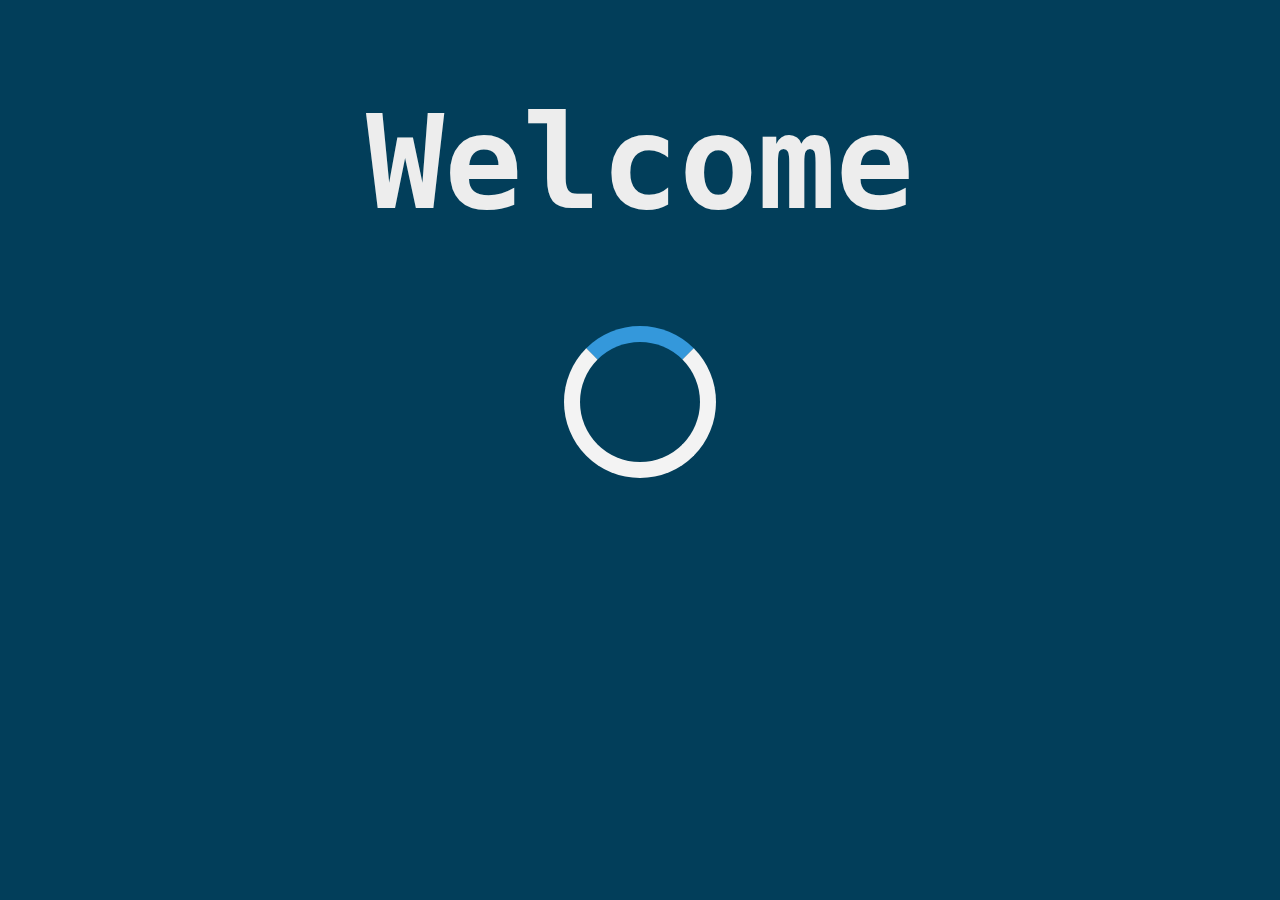
<file: index.html>
<!DOCTYPE html>
<html>
    <head>
        <meta name="viewport" content="width=device-width, initial-scale=1">
        <link rel="stylesheet" href="introstyle.css">
        <script src="introscript.js?n=1"></script>
    </head>
    <body onload="writeTitle()">
        <h1 id="Title"></h1>
        <center>
            <div class="loader" id = 'loader'></div>
            <div class="button" id = 'button'>
                <button class="thebutton" onclick="window.location.href='home.html'">Open Site!</button>
            </div>
        </center>
    </body>
</html>
</file>
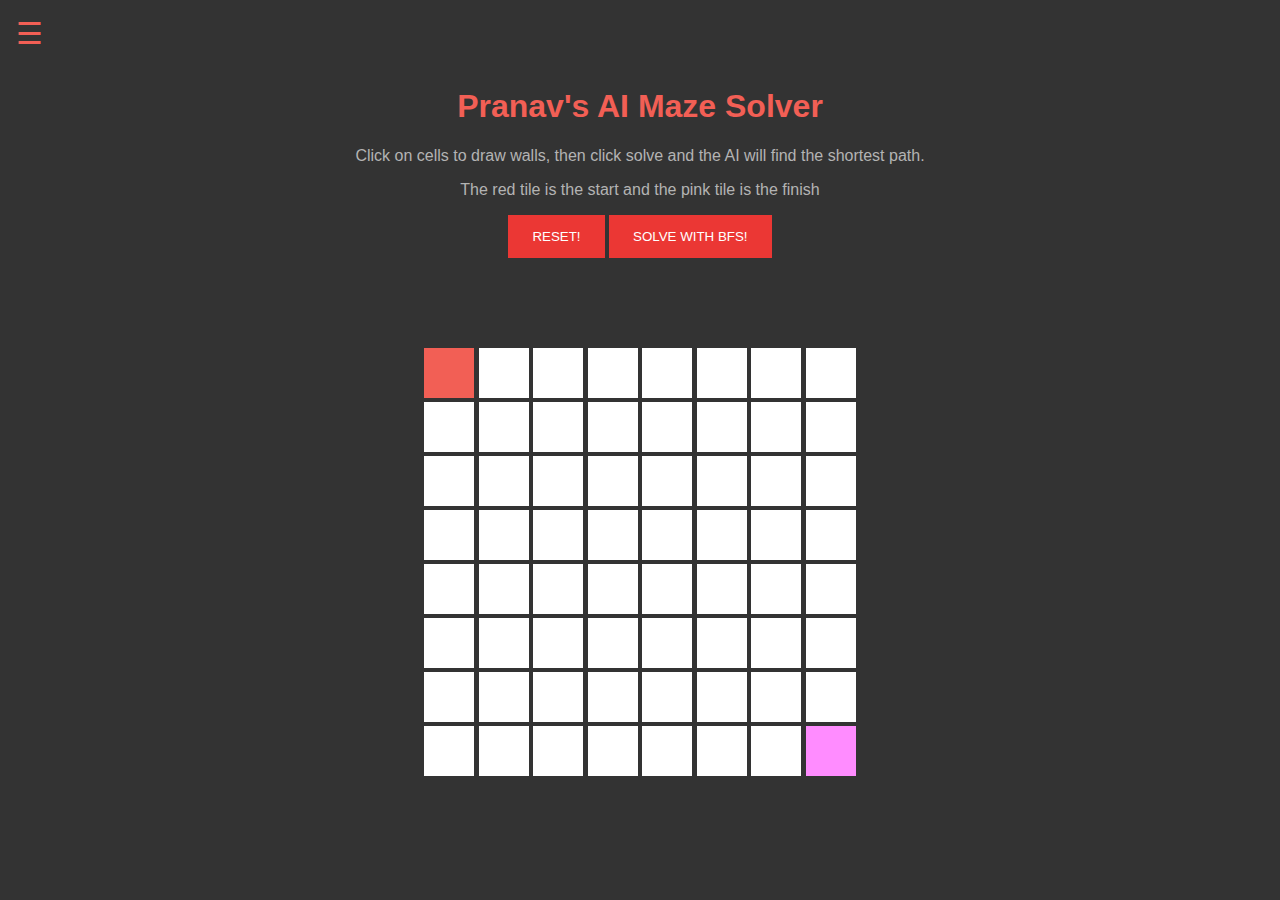
<file: Maze/index.html>
<html>
  <head>
    <title>Pranav's Maze solver</title>
    <link rel="stylesheet" href="style.css">
    <script src="solver.js?n=7"></script>
  </<head>
  <body class = "allFont" onload="resetMaze()">

    <div id="mySidenav" class="sidenav">
      <a href="javascript:void(0)" class="closebtn" onclick="closeNav()">&times;</a>
      <a href="../home.html">Home</a>
      <a href="../Pong/index.html">Pong</a>
    </div>

    <div id="main">
      <span id = "opnav" style="font-size:30px;cursor:pointer" onclick="openNav()">&#9776;</span>
    </div>

      <h1 id = "title">Pranav's AI Maze Solver</h1>

        <p class="subHeader">Click on cells to draw walls, then click solve and the AI will find the shortest path.</p>
        <p class="subHeader">The red tile is the start and the pink tile is the finish</p>
          <button type="button" name="RESET!" class="button" onclick="resetMaze()" id = "RESET">RESET!</button>
          <button type="button" name="SOLVE!" class="button" onclick="solveMaze()" id = "SOLVE">SOLVE WITH BFS!</button>

          <br></br>
          <br></br>
          <br></br>

          <div id = "maze" class = "maze">
            <div id = "row" class = "row">
              <div class = "square_start" id = "1"></div>
              <div class = "square" id = "2" onclick="clicked(2)"></div>
              <div class = "square" id = "3" onclick="clicked(3)"></div>
              <div class = "square" id = "4" onclick="clicked(4)"></div>
              <div class = "square" id = "5" onclick="clicked(5)"></div>
              <div class = "square" id = "6" onclick="clicked(6)"></div>
              <div class = "square" id = "7" onclick="clicked(7)"></div>
              <div class = "square" id = "8" onclick="clicked(8)"></div>
            </div>

            <div id = "row" class = "row">
              <div class = "square" id = "9" onclick="clicked(9)"></div>
              <div class = "square" id = "10" onclick="clicked(10)"></div>
              <div class = "square" id = "11" onclick="clicked(11)"></div>
              <div class = "square" id = "12" onclick="clicked(12)"></div>
              <div class = "square" id = "13" onclick="clicked(13)"></div>
              <div class = "square" id = "14" onclick="clicked(14)"></div>
              <div class = "square" id = "15" onclick="clicked(15)"></div>
              <div class = "square" id = "16" onclick="clicked(16)"></div>
            </div>

            <div id = "row" class = "row">
              <div class = "square" id = "17" onclick="clicked(17)"></div>
              <div class = "square" id = "18" onclick="clicked(18)"></div>
              <div class = "square" id = "19" onclick="clicked(19)"></div>
              <div class = "square" id = "20" onclick="clicked(20)"></div>
              <div class = "square" id = "21" onclick="clicked(21)"></div>
              <div class = "square" id = "22" onclick="clicked(22)"></div>
              <div class = "square" id = "23" onclick="clicked(23)"></div>
              <div class = "square" id = "24" onclick="clicked(24)"></div>
            </div>

            <div id = "row" class = "row">
              <div class = "square" id = "25" onclick="clicked(25)"></div>
              <div class = "square" id = "26" onclick="clicked(26)"></div>
              <div class = "square" id = "27" onclick="clicked(27)"></div>
              <div class = "square" id = "28" onclick="clicked(28)"></div>
              <div class = "square" id = "29" onclick="clicked(29)"></div>
              <div class = "square" id = "30" onclick="clicked(30)"></div>
              <div class = "square" id = "31" onclick="clicked(31)"></div>
              <div class = "square" id = "32" onclick="clicked(32)"></div>
            </div>

            <div id = "row" class = "row">
              <div class = "square" id = "33" onclick="clicked(33)"></div>
              <div class = "square" id = "34" onclick="clicked(34)"></div>
              <div class = "square" id = "35" onclick="clicked(35)"></div>
              <div class = "square" id = "36" onclick="clicked(36)"></div>
              <div class = "square" id = "37" onclick="clicked(37)"></div>
              <div class = "square" id = "38" onclick="clicked(38)"></div>
              <div class = "square" id = "39" onclick="clicked(39)"></div>
              <div class = "square" id = "40" onclick="clicked(40)"></div>
            </div>

            <div id = "row" class = "row">
              <div class = "square" id = "41" onclick="clicked(41)"></div>
              <div class = "square" id = "42" onclick="clicked(42)"></div>
              <div class = "square" id = "43" onclick="clicked(43)"></div>
              <div class = "square" id = "44" onclick="clicked(44)"></div>
              <div class = "square" id = "45" onclick="clicked(45)"></div>
              <div class = "square" id = "46" onclick="clicked(46)"></div>
              <div class = "square" id = "47" onclick="clicked(47)"></div>
              <div class = "square" id = "48" onclick="clicked(48)"></div>
            </div>

            <div id = "row" class = "row">
              <div class = "square" id = "49" onclick="clicked(49)"></div>
              <div class = "square" id = "50" onclick="clicked(50)"></div>
              <div class = "square" id = "51" onclick="clicked(51)"></div>
              <div class = "square" id = "52" onclick="clicked(52)"></div>
              <div class = "square" id = "53" onclick="clicked(53)"></div>
              <div class = "square" id = "54" onclick="clicked(54)"></div>
              <div class = "square" id = "55" onclick="clicked(55)"></div>
              <div class = "square" id = "56" onclick="clicked(56)"></div>
            </div>

            <div id = "row" class = "row">
              <div class = "square" id = "57" onclick="clicked(57)"></div>
              <div class = "square" id = "58" onclick="clicked(58)"></div>
              <div class = "square" id = "59" onclick="clicked(59)"></div>
              <div class = "square" id = "60" onclick="clicked(60)"></div>
              <div class = "square" id = "61" onclick="clicked(61)"></div>
              <div class = "square" id = "62" onclick="clicked(62)"></div>
              <div class = "square" id = "63" onclick="clicked(63)"></div>
              <div class = "square_finish" id = "64"></div>
            </di57
        </di58
  </bod59
</htm664
</file>
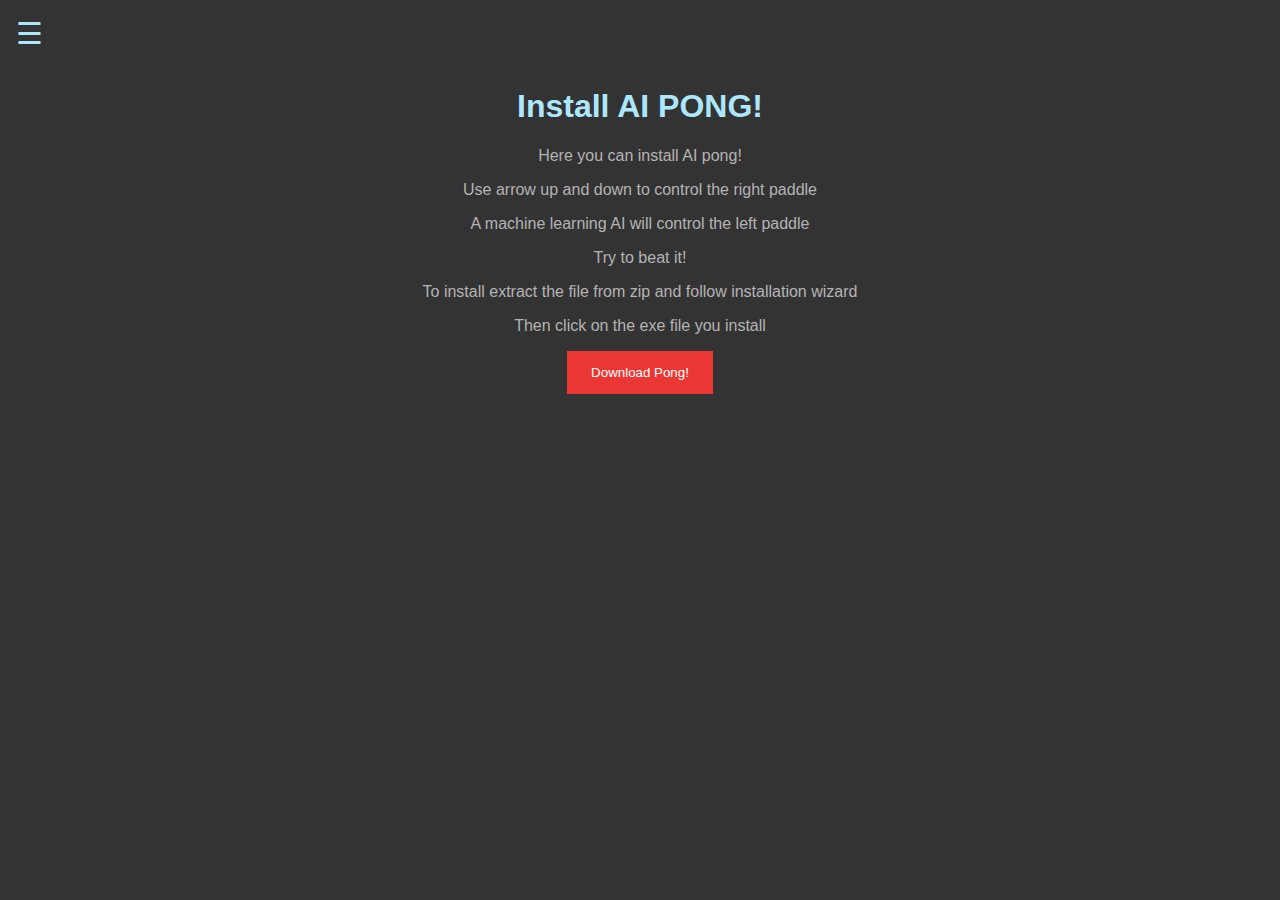
<file: Pong/index.html>
<html>
    <head>
        <link rel="stylesheet" href="pongStyle.css">
        <script src="pong.js?n=7"></script>
    </head>
    <body>
        <div id="mySidenav" class="sidenav">
            <a href="javascript:void(0)" class="closebtn" onclick="closeNav()">&times;</a>
            <a href="../home.html">Home</a>
            <a href="../Maze/">Maze Solver</a>
        </div>

        <div id="main">
            <span id = "opnav" style="font-size:30px;cursor:pointer" onclick="openNav()">&#9776;</span>
        </div>

        <center>      
            <h1 id = "title">Install AI PONG!</h1>
        </center>
        
        <center>
            <p class = "subheader">Here you can install AI pong!</p>
            <p class = "subheader">Use arrow up and down to control the right paddle</p>
            <p class = "subheader">A machine learning AI will control the left paddle</p>
            <p class = "subheader">Try to beat it!</p>
            <p class = "subheader">To install extract the file from zip and follow installation wizard</p>
            <p class = "subheader">Then click on the exe file you install</p>
        </center>

        <center>
            <button class = "button"  onclick=" window.open('https://drive.google.com/uc?export=download&id=1JAqY3FwawJaUq4XPA0CQhmY_QSwMShw8', '_blank'); return false;">Download Pong!</button>
        </center>
    </body>
</html>
</file>
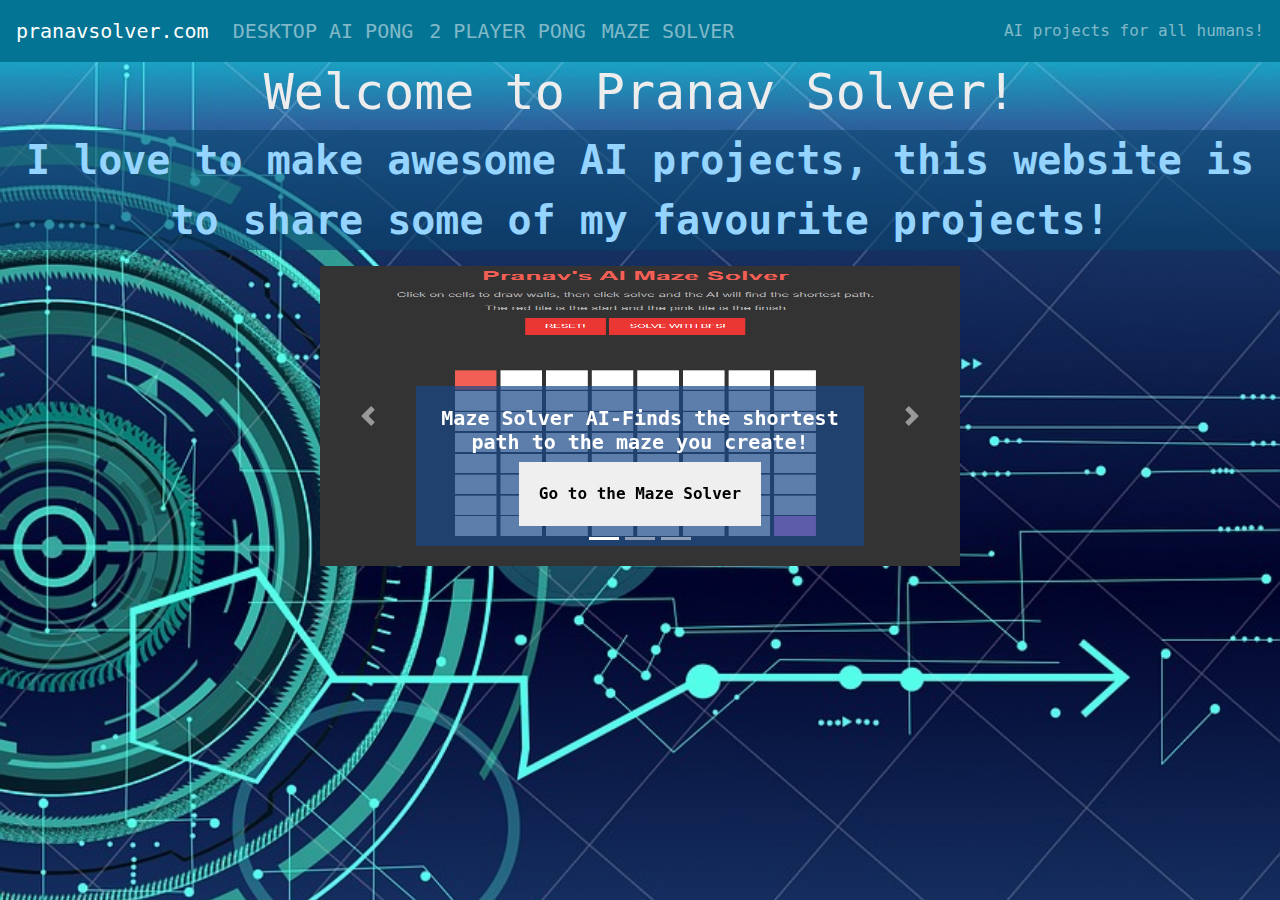
<file: home.html>
<!DOCTYPE html>
<html>
    <head>
        <meta name="viewport" content="width=device-width, initial-scale=1">
        
        <link rel="stylesheet" href="https://stackpath.bootstrapcdn.com/bootstrap/4.3.1/css/bootstrap.min.css" integrity="sha384-ggOyR0iXCbMQv3Xipma34MD+dH/1fQ784/j6cY/iJTQUOhcWr7x9JvoRxT2MZw1T" crossorigin="anonymous">
        <script src="https://code.jquery.com/jquery-3.5.1.slim.min.js" integrity="sha384-DfXdz2htPH0lsSSs5nCTpuj/zy4C+OGpamoFVy38MVBnE+IbbVYUew+OrCXaRkfj" crossorigin="anonymous"></script>
        <script src="https://cdn.jsdelivr.net/npm/popper.js@1.16.1/dist/umd/popper.min.js" integrity="sha384-9/reFTGAW83EW2RDu2S0VKaIzap3H66lZH81PoYlFhbGU+6BZp6G7niu735Sk7lN" crossorigin="anonymous"></script>
<script src="https://stackpath.bootstrapcdn.com/bootstrap/4.5.2/js/bootstrap.min.js" integrity="sha384-B4gt1jrGC7Jh4AgTPSdUtOBvfO8shuf57BaghqFfPlYxofvL8/KUEfYiJOMMV+rV" crossorigin="anonymous"></script>        
        <link rel="stylesheet" href="style.css">
        <script src="script.js?n=1"></script>
    </head>
    <body>
        <nav class="navbar navbar-expand-lg navbar-dark" style="background-color: #037494;">
            <a class="navbar-brand" href="#">pranavsolver.com</a>
            <button class="navbar-toggler" type="button" data-toggle="collapse" data-target="#navbarText" aria-controls="navbarText" aria-expanded="false" aria-label="Toggle navigation">
              <span class="navbar-toggler-icon"></span>
            </button>
            <div class="collapse navbar-collapse" id="navbarText">
              <ul class="navbar-nav mr-auto">
                <li class="nav-item">
                  <a class="nav-link" href="./Pong/" style="font-size:20px">DESKTOP AI PONG <span class="sr-only">(current)</span></a>
                </li>
                <li class="nav-item">
                  <a class="nav-link" href="./Pong2/" style="font-size:20px">2 PLAYER PONG</a>
                </li>
                <li class="nav-item">
                  <a class="nav-link" href="./Maze/" style="font-size:20px">MAZE SOLVER</a>
                </li>
              </ul>
              <span class="navbar-text">
                AI projects for all humans!
              </span>
            </div>
          </nav>
          
        <h1 id = "Title">Welcome to Pranav Solver!</h1>
        
        <div class = "sub">
            <p id = "subtitle">I love to make awesome AI projects, this website is to share some of my favourite projects!</p>
        </div>

        <center>
        <div id="carouselExampleIndicators" class="carousel slide" data-ride="carousel" style="width: 50%">
            <ol class="carousel-indicators">
              <li data-target="#carouselExampleIndicators" data-slide-to="0" class="active"></li>
              <li data-target="#carouselExampleIndicators" data-slide-to="1"></li>
              <li data-target="#carouselExampleIndicators" data-slide-to="2"></li>
            </ol>
            <div class="carousel-inner">
              <div class="carousel-item active">
                <img class="d-block w-100" src="Maze.PNG" alt="First slide" style="height: 300px;">
                <div class="carousel-caption d-none d-md-block" style="background-color: rgb(24, 71, 135, 0.7);">
                  <h5 style="font-weight: bold;">Maze Solver AI-Finds the shortest path to the maze you create!</h5>
                  <button class = "slide-button" onclick="window.location.href='./Maze/'">Go to the Maze Solver</button>
                </div>
              </div>
              <div class="carousel-item">
                <img class="d-block w-100" src="pong.PNG" alt="Second slide" style="height: 300px;">
                <div class="carousel-caption d-none d-md-block" style="background-color: rgb(24, 71, 135, 0.7);">
                  <h5 style="font-weight: bold;">Desktop AI Pong - Beat the Pong AI!</h5>
                  <button class = "slide-button" onclick="window.location.href='./Pong/'">Go to the Desktop Pong AI</button>
                </div>
              </div>
              <div class="carousel-item">
                <img class="d-block w-100" src="pong.PNG" alt="Third slide" style="height: 300px;">
                <div class="carousel-caption d-none d-md-block" style="background-color: rgb(24, 71, 135, 0.7);">
                  <h5 style="font-weight: bold;">2 Player Pong-Play Pong with your friends!</h5>
                  <button class = "slide-button" onclick="window.location.href='#'">Go to the 2 Player Pong</button>
                </div>
              </div>
            </div>
            <a class="carousel-control-prev" href="#carouselExampleIndicators" role="button" data-slide="prev">
              <span class="carousel-control-prev-icon" aria-hidden="true"></span>
              <span class="sr-only">Previous</span>
            </a>
            <a class="carousel-control-next" href="#carouselExampleIndicators" role="button" data-slide="next">
              <span class="carousel-control-next-icon" aria-hidden="true"></span>
              <span class="sr-only">Next</span>
            </a>
          </div>
        </center>
    </body>
</html>
</file>
<file: introstyle.css>
html{
    background-color: #023e5a;
    color: #ededed;
    font-family: monospace;
    text-align: center;
    font-size: 500%;
}

.button{
    display: none;
}

.thebutton {
    background-color: #ade7fd; /* Green */
    border: none;
    color: white;
    padding: 15px 32px;
    text-align: center;
    text-decoration: none;
    display: inline-block;
    font-size: 24px;
    margin: 4px 2px;
    cursor: pointer;
    color: #246bbd;
  }

  .thebutton:hover{
    background-color: #246bbd; /* Green */
    color: #ade7fd;
  }

.loader {
    border: 16px solid #f3f3f3;
    border-radius: 50%;
    border-top: 16px solid #3498db;
    width: 120px;
    height: 120px;
    -webkit-animation: spin 2s linear infinite; /* Safari */
    animation: spin 2s linear infinite;
  }
  
  /* Safari */
  @-webkit-keyframes spin {
    0% { -webkit-transform: rotate(0deg); }
    100% { -webkit-transform: rotate(360deg); }
  }
  
  @keyframes spin {
    0% { transform: rotate(0deg); }
    100% { transform: rotate(360deg); }
  }
</file>
<file: Maze/style.css>
body{
  font-family:Impact, Haettenschweiler, 'Arial Narrow Bold', sans-serif;
  transition: background-color .5s;
  padding: 0%;
  margin: 0%;
  color: #f25f55;
  background-color: #333333;
}

.subHeader{
  color: #b3b3b3;
}

.allFont{
  font-family: sans-serif;
  text-align: center;
}

.button{
  padding: 14px 24px;
  border: none;
  background-color: #eb3734;
  transition-duration: 0.4s;
  color: white;
}

.button:hover{
  border: 1px 1px 1px 1px;
  border-style: solid;
  border-color: #eb3734;
  background-color: white;
  color: #eb3734;
  border: none;
}

.solveText{
  padding: 14px 24px;
  border: none;
  background-color: #eb3734;
  transition-duration: 0.4s;
  color: white;
}

.square {
  display: inline-block;
  height: 50px;
  width: 50px;
  border: none;
  background-color: white;
}

.row{
  display: inline-block;
  text-align: center;
  padding: none;
  margin: none;
}

.square_start{
  display: inline-block;
  height: 50px;
  width: 50px;
  border: none;
  background-color: #f25f55;
}

.square_finish{
  display: inline-block;
  height: 50px;
  width: 50px;
  border: none;
  background-color: rgb(255, 140, 255);
}

.maze{
  text-align: center;
  margin: auto;
  padding: none;
  width: 100%;
  display: grid;
  grid-template-columns: auto;
}

/* NAV START */

.sidenav {
  height: 100%;
  width: 0;
  position: fixed;
  z-index: 1;
  top: 0;
  left: 0;
  background-color: rgb(0, 0, 0);
  overflow-x: hidden;
  transition: 0.5s;
  padding-top: 60px;
}

.sidenav a {
  padding: 8px 8px 8px 32px;
  text-decoration: none;
  font-size: 25px;
  color: white;
  display: block;
  transition: 0.3s;
}

.sidenav a:hover {
  color: #af130e;
}

.sidenav .closebtn {
  position: absolute;
  top: 0;
  right: 25px;
  font-size: 36px;
  margin-left: 50px;
}

#main {
  transition: margin-left .5s;
  padding: 16px;
}

@media screen and (max-height: 450px) {
.sidenav {padding-top: 15px;}
.sidenav a {font-size: 18px;}
}

/* NAV END */

#main{
  text-align: left;
}
</file>
<file: Pong/pongStyle.css>
body{
    font-family:Impact, Haettenschweiler, 'Arial Narrow Bold', sans-serif;
    transition: background-color .5s;
    padding: 0%;
    margin: 0%;
    color: #ade7fd;
    background-color: #333333;
  }
  
.sidenav {
    height: 100%;
    width: 0;
    position: fixed;
    z-index: 1;
    top: 0;
    left: 0;
    background-color: rgb(0, 0, 0);
    overflow-x: hidden;
    transition: 0.5s;
    padding-top: 60px;
  }
  
  .sidenav a {
    padding: 8px 8px 8px 32px;
    text-decoration: none;
    font-size: 25px;
    color: white;
    display: block;
    transition: 0.3s;
  }
  
  .sidenav a:hover {
    color: #246bbd;
  }
  
  .sidenav .closebtn {
    position: absolute;
    top: 0;
    right: 25px;
    font-size: 36px;
    margin-left: 50px;
  }
  
  #main {
    transition: margin-left .5s;
    padding: 16px;
  }
  
  @media screen and (max-height: 450px) {
  .sidenav {padding-top: 15px;}
  .sidenav a {font-size: 18px;}
  }

  .subHeader{
    color: #b3b3b3;
  }
  
  .allFont{
    font-family: sans-serif;
    text-align: center;
  }
  
  .button{
    padding: 14px 24px;
    border: none;
    background-color: #eb3734;
    transition-duration: 0.4s;
    color: white;
  }
  
  .button:hover{
    border: 1px 1px 1px 1px;
    border-style: solid;
    border-color: #eb3734;
    background-color: white;
    color: #eb3734;
    border: none;
  }
</file>
<file: style.css>
body {
    background-image: url('2.jpg');
    background-repeat: no-repeat; 
    background-size: cover;
    color: #ededed;
    font-family: monospace;
}

.slide-button{
    padding: 20px;
    border: none;
    font-weight: bold;
}

.slide-button:hover{
    background-color: rgb(52,52,52);
    color: rgb(218, 218, 218)
}

#Title{
    color: #ededed;
    font-family: monospace;
    text-align: center;
    font-size: 50px;
}

#subtitle{
    text-align: center;
    font-size: 40px;
    color: #94d4ff;
    font-weight: bolder;
}

.sub{
    background-color: #08456e91;
}

.sidenav {
    height: 100%;
    width: 0;
    position: fixed;
    z-index: 1;
    top: 0;
    left: 0;
    background-color: rgb(0, 0, 0);
    overflow-x: hidden;
    transition: 0.5s;
    padding-top: 60px;
}

.sidenav a {
    padding: 8px 8px 8px 32px;
    text-decoration: none;
    font-size: 25px;
    color: white;
    display: block;
    transition: 0.3s;
}

.sidenav a:hover {
    color: #af130e;
}

.sidenav .closebtn {
    position: absolute;
    top: 0;
    right: 25px;
    font-size: 36px;
    margin-left: 50px;
}

#main {
    transition: margin-left .5s;
    padding: 16px;
}

@media screen and (max-height: 450px) {
  .sidenav {padding-top: 15px;}
  .sidenav a {font-size: 18px;}
}
</file>
